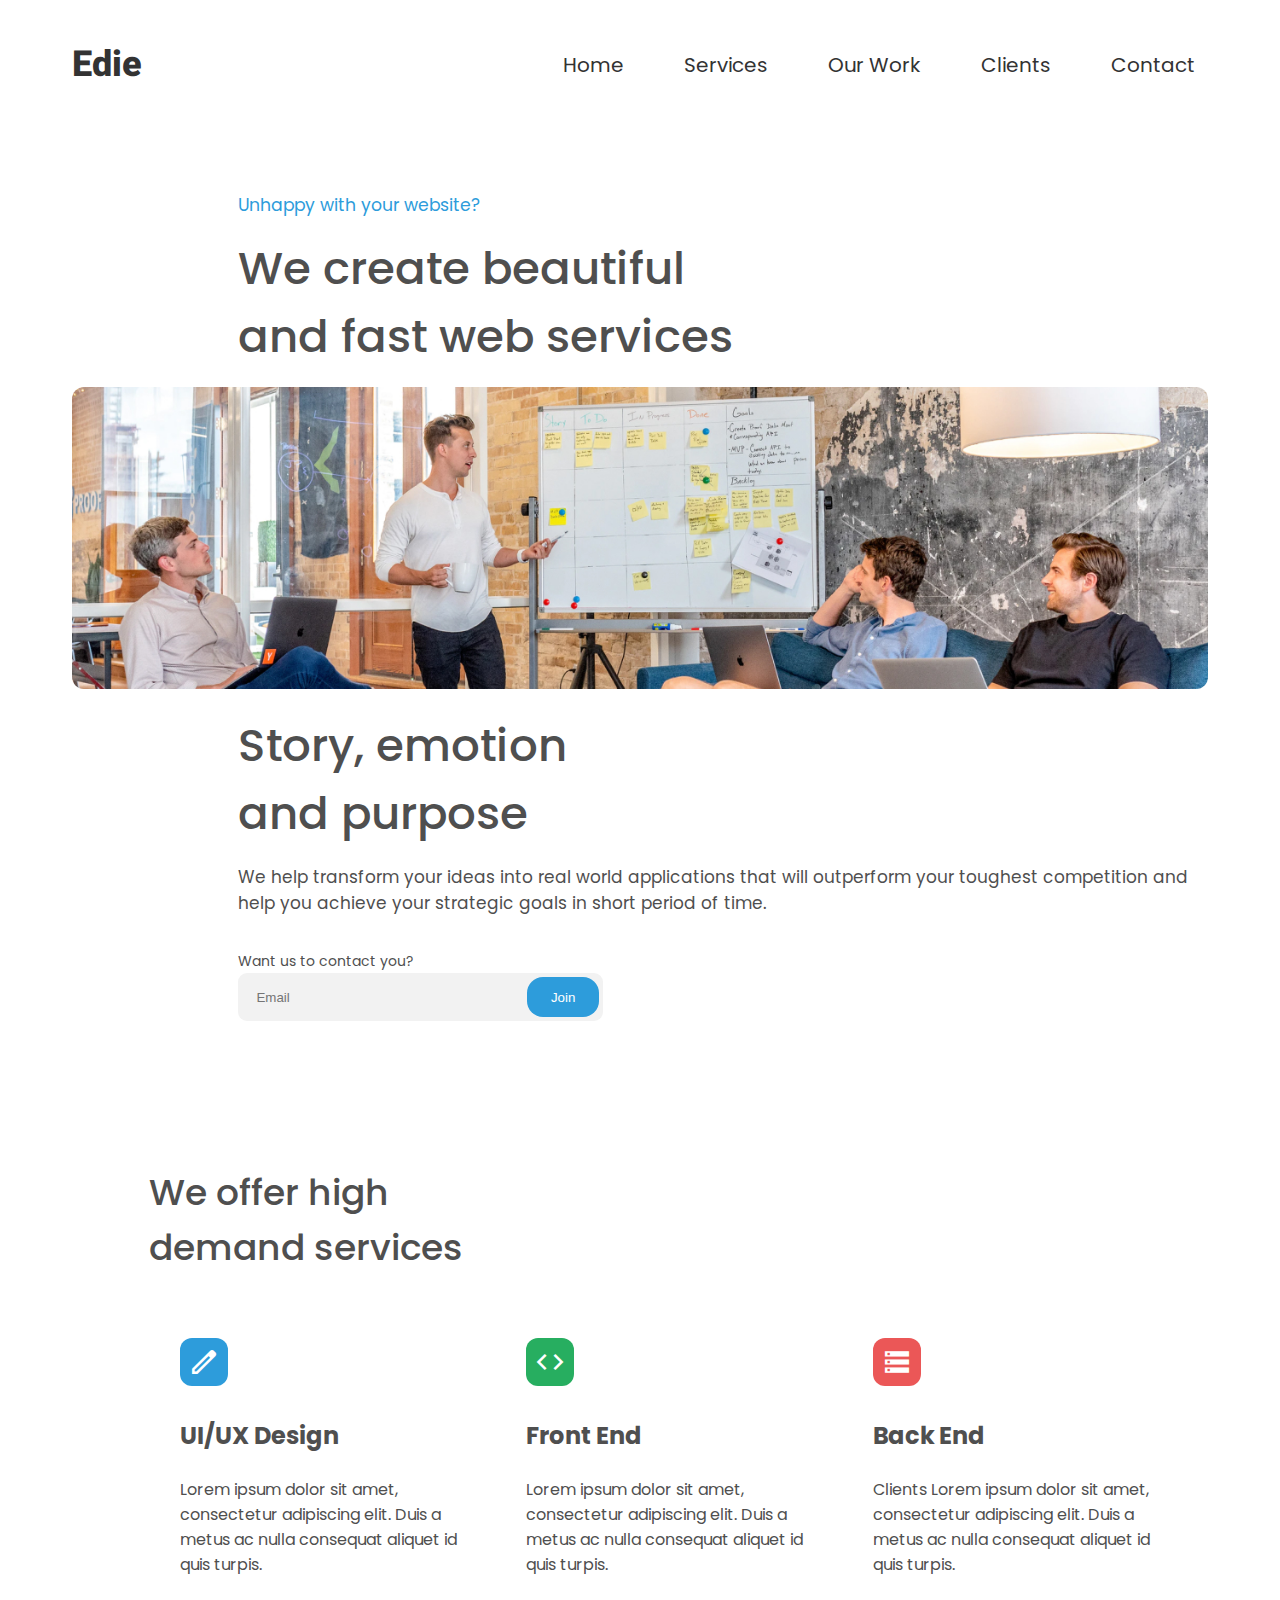
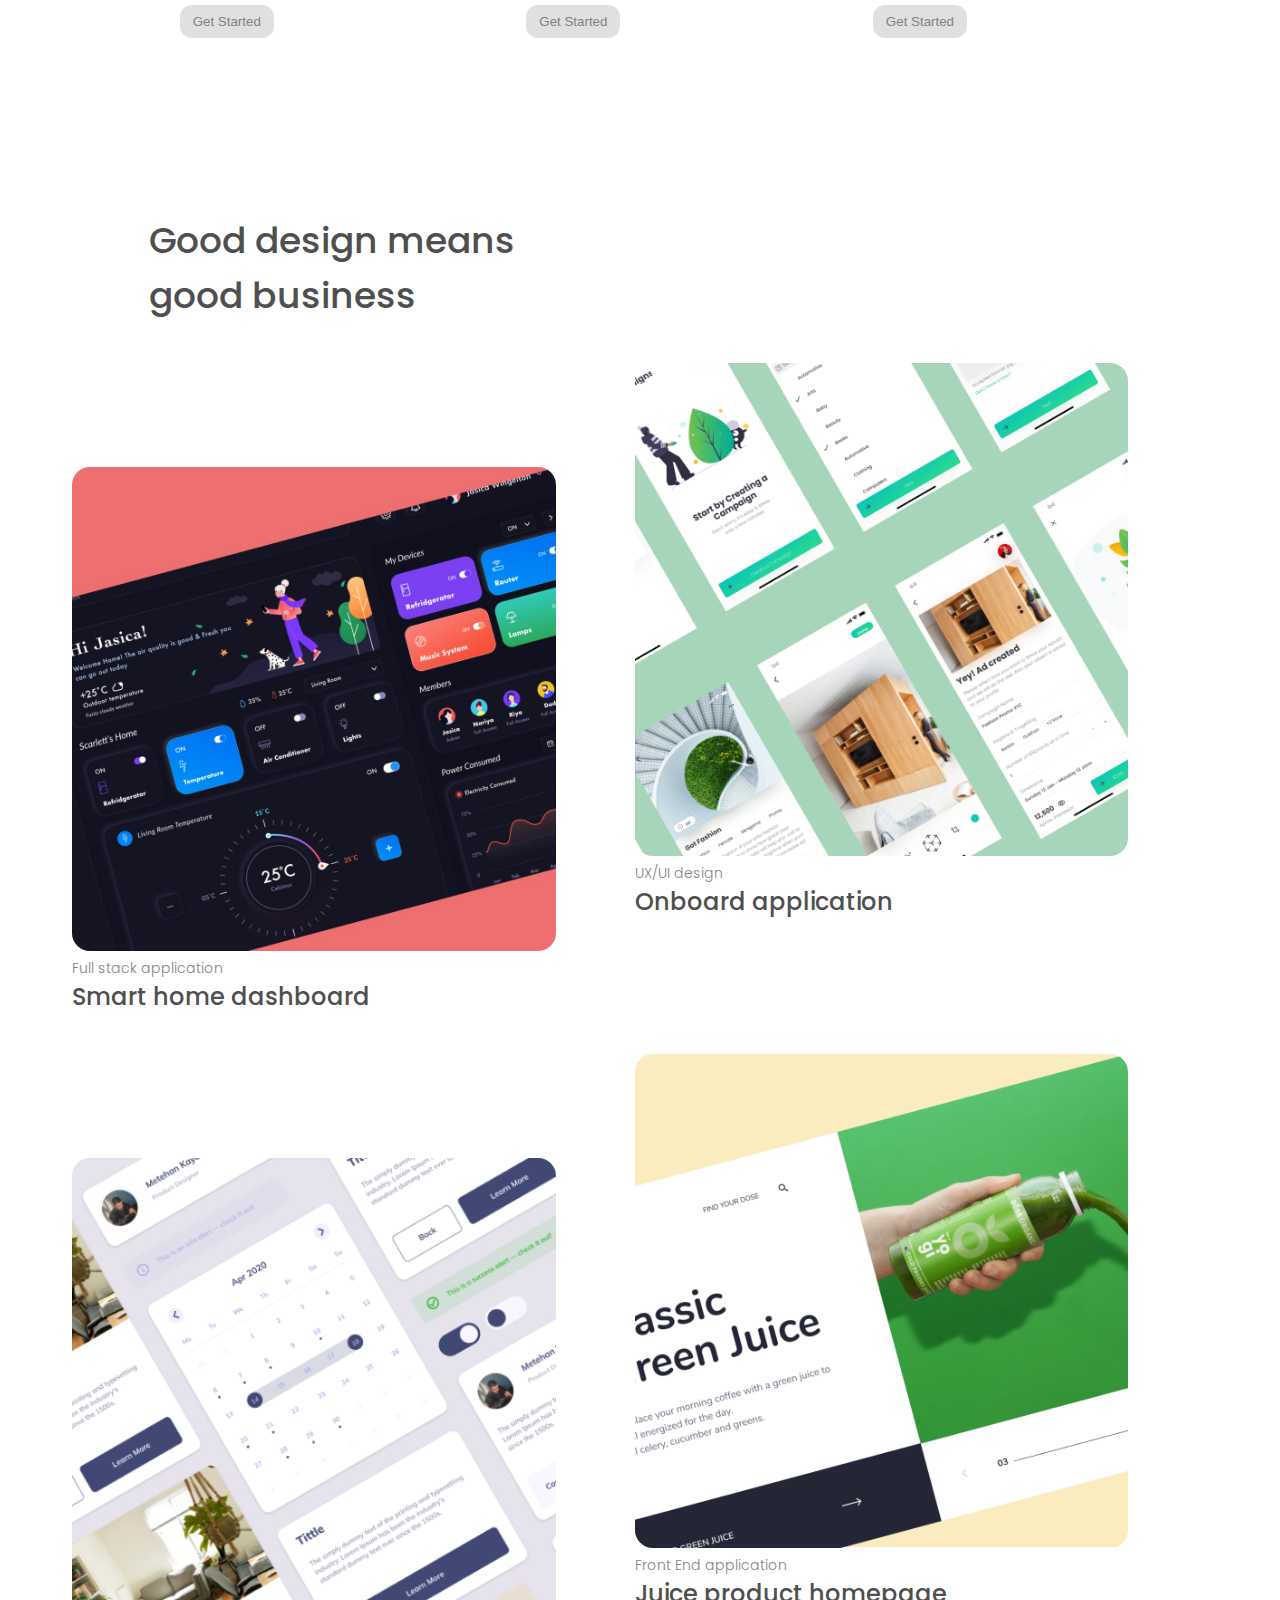
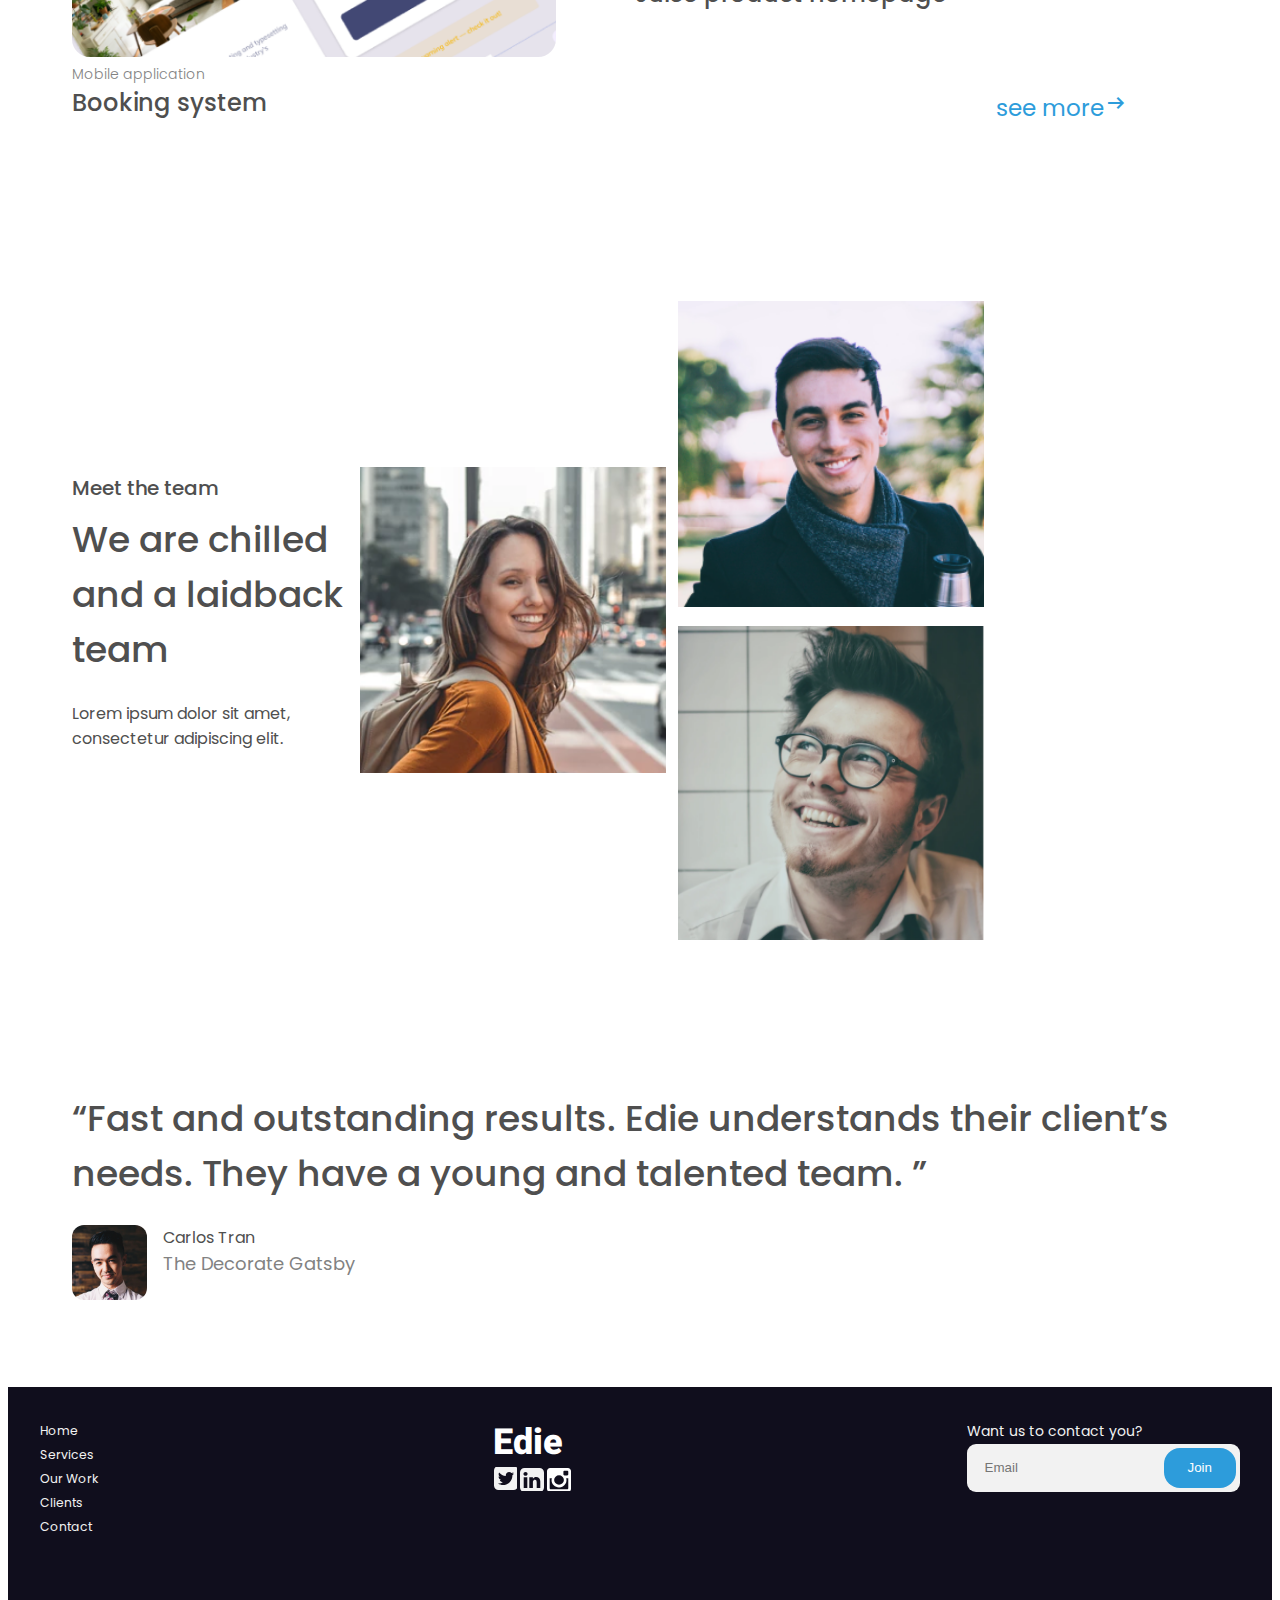
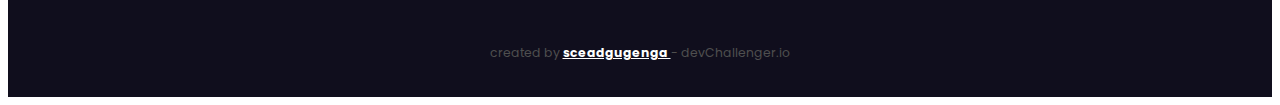
<file: index.html>
<!DOCTYPE html>
<html lang="en">
  <head>
    <meta charset="utf-8" />
    <meta
      name="viewport"
      content="width=device-width, initial-scale=1,
  maximum-scale=5"
    />
    <link rel="preconnect" href="https://fonts.googleapis.com" />
    <link rel="preconnect" href="https://fonts.gstatic.com" crossorigin />
    <link
      href="https://fonts.googleapis.com/css2?family=Heebo:wght@800&family=Montserrat:ital,wght@0,500;1,700&family=Poppins:ital,wght@0,300;0,400;0,500;0,600;0,700;1,300;1,400;1,500;1,700&display=swap"
      rel="stylesheet"
    />
    <link
      rel="stylesheet"
      href="https://fonts.googleapis.com/css2?family=Material+Symbols+Outlined:opsz,wght,FILL,GRAD@48,400,0,0"
    />
    <link rel="stylesheet" href="style.css" />

    <title>Edie</title>
  </head>
  <body>
    <div class="contents">
      <header>
        <div class="logo-wrapper">
          <div class="logo">Edie</div>
        </div>
        <nav id="main-nav" class="menu-closed">
          <div class="menu-item"><a href="#home">Home</a></div>
          <div class="menu-item"><a href="#services">Services</a></div>
          <div class="menu-item"><a href="#our-work">Our Work</a></div>
          <div class="menu-item"><a href="#clients">Clients</a></div>
          <div class="menu-item"><a href="#contact">Contact</a></div>
        </nav>

        <div id="hamburger" class="menu-closed-icon"></div>
      </header>
      <main>
        <div class="main-content">
          <section id="home">
            <p class="opening-q">Unhappy with your website?</p>
            <div class="big-heading">
              We create beautiful <br />
              and fast web services
            </div>
            <div class="hero-wrapper">
              <img
                src="heroImage.jpg"
                alt="Team planning website"
                class="hero"
              />
            </div>

            <div class="big-heading">
              Story, emotion <br />
              and purpose
            </div>
            <p class="big-content">
              We help transform your ideas into real world applications that
              will outperform your toughest competition and help you achieve
              your strategic goals in short period of time.
            </p>
            <form id="contact" class="join-email-wrapper">
              <label for="join-mail-input" class="join-email-lbl"
                >Want us to contact you?</label
              >
              <div class="join-input">
                <input
                  placeholder="Email"
                  type="email"
                  name="join-email-input"
                />
                <button class="join-btn" type="submit">Join</button>
              </div>
            </form>
          </section>
          <section id="services">
            <div class="medium-heading">
              We offer high <br />
              demand services
            </div>
            <div class="service-cards-wrapper">
              <div class="card">
                <div class="icon">
                  <span class="material-symbols-outlined blue-bg">edit</span>
                </div>
                <div class="card-title">UI/UX Design</div>
                <div class="card-content">
                  Lorem ipsum dolor sit amet, consectetur adipiscing elit. Duis
                  a metus ac nulla consequat aliquet id quis turpis.
                </div>
                <button class="get-started">Get Started</button>
              </div>

              <div class="card">
                <div class="icon">
                  <span class="material-symbols-outlined green-bg">code</span>
                </div>
                <div class="card-title">Front End</div>
                <div class="card-content">
                  Lorem ipsum dolor sit amet, consectetur adipiscing elit. Duis
                  a metus ac nulla consequat aliquet id quis turpis.
                </div>
                <button class="get-started">Get Started</button>
              </div>

              <div class="card">
                <div class="icon">
                  <span class="material-symbols-outlined red-bg">storage</span>
                </div>
                <div class="card-title">Back End</div>
                <div class="card-content">
                  Clients Lorem ipsum dolor sit amet, consectetur adipiscing
                  elit. Duis a metus ac nulla consequat aliquet id quis turpis.
                </div>
                <button class="get-started">Get Started</button>
              </div>
            </div>
          </section>

          <section id="our-work">
            <div class="medium-heading">
              Good design means <br />
              good business
            </div>
            <div id="our-work-wrapper">
              <div class="work-wrapper dashboard">
                <div class="work-img-wrapper">
                  <img
                    src="smarthome.jpg"
                    alt="Smart home dash board"
                    class="our-work-img"
                  />
                </div>
                <div class="work-type">Full stack application</div>
                <div class="work-title">Smart home dashboard</div>
              </div>
              <div class="work-wrapper ux-ui">
                <div class="work-img-wrapper">
                  <img
                    src="onboard.png"
                    alt="Onboard application"
                    class="our-work-img"
                  />
                </div>
                <div class="work-type">UX/UI design</div>
                <div class="work-title">Onboard application</div>
              </div>
              <div class="work-wrapper mobile-app">
                <div class="work-img-wrapper">
                  <img
                    src="booking.png"
                    alt="Mobile booking system"
                    class="our-work-img"
                  />
                </div>
                <div class="work-type">Mobile application</div>
                <div class="work-title">Booking system</div>
              </div>
              <div class="work-wrapper product-home">
                <div class="work-img-wrapper">
                  <img
                    src="juice-product.png"
                    alt="Juice product homepage"
                    class="our-work-img"
                  />
                </div>
                <div class="work-type">Front End application</div>
                <div class="work-title">Juice product homepage</div>
                <div class="see-more">
                  see more
                  <span class="material-symbols-outlined">
                    arrow_right_alt
                  </span>
                </div>
              </div>
            </div>
          </section>
          <section id="team">
            <div class="team-text-wrapper">
              <div class="team-small-heading">Meet the team</div>
              <div class="team-desc medium-heading">
                We are chilled and a laidback team
              </div>
              <div class="small-text">
                Lorem ipsum dolor sit amet, consectetur adipiscing elit.
              </div>
            </div>
            <div class="team-group">
              <div class="team-img team-member2">
                <img src="person2.png" alt="Team member 2" />
              </div>
              <div class="team-img team-member1">
                <img src="person1.png" alt="Team member 1" />
              </div>
              <div class="team-img team-member3">
                <img src="person3.png" alt="Team member 3" />
              </div>
            </div>
          </section>
          <section id="clients">
            <q class="medium-heading"
              >Fast and outstanding results. Edie understands their client’s
              needs. They have a young and talented team.
            </q>
            <div class="client-wrapper">
              <div class="client-img-wrapper">
                <img src="person4.png" alt="Carlos Trans Avatar" />
              </div>
              <div class="client-info-wrapper">
                <div class="name">Carlos Tran</div>
                <div class="company">The Decorate Gatsby</div>
              </div>
            </div>
          </section>
        </div>
      </main>
    </div>
    <footer>
      <div class="footer-wrapper">
        <nav id="footer-nav">
          <div class="menu-item"><a href="#home">Home</a></div>
          <div class="menu-item"><a href="#services">Services</a></div>
          <div class="menu-item"><a href="#our-work">Our Work</a></div>
          <div class="menu-item"><a href="#clients">Clients</a></div>
          <div class="menu-item"><a href="#contact">Contact</a></div>
        </nav>
        <div class="footer-center-wrapper">
          <div class="footer-logo-wrapper">
            <div class="logo">Edie</div>
          </div>
          <div class="social-media">
            <img src="twitter.svg" alt="" srcset="" />
            <img src="linkedin.svg" alt="" srcset="" />
            <img src="instagram.svg" alt="" srcset="" />
          </div>
        </div>
        <form class="join-email-wrapper">
          <label for="join-mail-input" class="join-email-lbl"
            >Want us to contact you?</label
          >
          <div class="join-input">
            <input placeholder="Email" type="email" name="join-email-input" />
            <button class="join-btn" type="submit">Join</button>
          </div>
        </form>
      </div>
      <div class="created-by">
        created by
        <a href="https://github.com/sceadgugenga/"> sceadgugenga </a> -
        devChallenger.io
      </div>
    </footer>
  </body>
  <script src="script.js"></script>
</html>
</file>
<file: style.css>
:root {
  --main-font-family: "Poppins", sans-serif;
  --logo-font-family: "Heebo", sans-serif;
  --content-font-color: #4f4f4f;
  --heading-font-color: #333333;
  --dk-color-1: #828282;
  --dk-color-2: #100e1d;
  --accent-color-1: #eb5757;
  --accent-color-2: #2d9cdb;
  --lt-color-1: #ffffff;
  --lt-color-2: #f2f2f2;
  --lt-color-3: #e0e0e0;
  --content-indent: 6vw;
  --desktop-home-indent: 13vw;

  --our-work-img-size: clamp(59px, 300px + 17vw, 600px);
  /* --our-work-img-height: clamp(59px, 300px + 3vw, 650px); */
}
main {
  display: flex;
  justify-content: center;
}
body {
  font-family: var(--main-font-family);
  color: var(--content-font-color);
}
header {
  display: flex;
  justify-content: space-around;
}

/* Helper  */
.white-bg {
  background-color: var(--lt-color-1);
}
.black-bg {
  background: #100e1d;
}
.green-bg {
  background: #27ae60;
}

.blue-bg {
  background: #2d9cdb;
}
.red-bg {
  background: #eb5757;
}
.big-content {
  font-size: clamp(0.75rem, 0.5rem + 0.7vw, 1.125rem);
}
/* Navigation */
.logo-wrapper {
  flex-grow: 1;
}
.nav-wrapper {
  grid-row: 1 / 2;
}
#main-nav {
  display: flex;
  position: absolute;

  line-height: 3em;
  justify-items: center;
  width: 100vw;
  height: 100vh;
  align-items: center;
  flex-direction: column;
  /* justify-content: center; */
  background: var(--lt-color-1);

  z-index: 99;
  top: 0;
  left: 0;
  padding-top: 5rem;
  font-size: clamp(1rem, 1vw + 0.5rem, 1.25rem);
}

.menu-item:hover {
  border-bottom: 2px solid var(--main-font-color);
  font-weight: 700;
  border-bottom: 1px solid;
}

.menu-item > a {
  text-decoration: none;
}

#hamburger {
  z-index: 100;
  transform: rotate(90deg);
  font-weight: 700;
  font-size: 1.5em;
  margin-right: 1vw;
}

.logo {
  font-family: var(--logo-font-family);
  color: var(--heading-font-color);
  font-weight: 800;
  font-size: clamp(1.5rem, 2vw + 1rem, 2.25rem);
}

.menu-closed {
  opacity: 0;
  visibility: hidden;
}
.menu-open {
  opacity: 1;
  visibility: visible;
}
.menu-closed-icon::before {
  content: "|||";
  transform: rotate(90deg);
}

.menu-open-icon:before {
  content: "X";
}
.menu-item > a,
.menu-item > a:visited {
  color: var(--heading-font-color);
}
secondary-bg-color

/* Content */
h1,
h2,
h3,
h4,
h5,
h6 {
  font-family: var(--heading-font-family);
}
.main-content {
  display: flex;
  flex-direction: column;
  gap: 3em;
  margin-top: min(9vw, 140px);
}

#home {
  margin-left: var(--content-indent);
  margin-top: -2rem;
}
.opening-q {
  color: var(--accent-color-2);
  font-size: clamp(0.75rem, 0.6rem + 0.6vw, 1.125rem);
}
.big-heading {
  font-size: clamp(1.5rem, 0.9rem + 2.4vw, 3rem);
  font-weight: 500;
}
.hero-wrapper {
  margin-top: 1rem;
  margin-bottom: 1rem;
  margin-left: calc(var(--negative-content-indent) * -1);
}
.hero {
  width: 100%;
  border-radius: 12px;
}

.get-started {
  background: var(--lt-color-3);
  color: var(--dk-color-1);
  border: 0;
  padding: 9px 13px;
  border-radius: 12px;
  margin-top: 1.75rem;
}

.medium-heading {
  font-size: clamp(1.5rem, 0.9rem + 2.4vw, 2.25rem);
  font-weight: 500;
  margin-left: var(--content-indent);
}

.big-content {
  margin: 1rem auto 2rem;
}

.join-email-lbl {
  font-size: clamp(0.625rem, 0.4rem + 0.6vw, 0.875rem);
}

.join-input > input {
  border: none;

  background: none;

  flex-grow: 1;
  outline: none;
  border-radius: 12px;
  margin-left: 1rem;
}
.join-input > input::placeholder,
.join-input > input::-moz-placeholder,
.join-input > input::-webkit-input-placeholder {
  color: var(--dk-color-1);
}

.join-input {
  justify-content: end;
  justify-content: space-between;
  background: var(--lt-color-2);
  height: 3rem;
  border-radius: 9px;
  display: flex;
  max-width: 365px;
}
.join-btn {
  background: var(--accent-color-2);
  border: none;
  border-radius: 16px;
  padding: 0.25rem 1.5rem;
  color: var(--lt-color-1);
  font-weight: 500;
  height: 2.5rem;
  align-self: center;
  margin-right: 0.25rem;
}
/* Service */

.service-cards-wrapper {
  display: flex;
  flex-direction: column;
}
.icon > span {
  color: var(--lt-color-1);
  border-radius: 12px;
  font-size: 2rem;
  padding: 0.5rem;
}
.card-title {
  font-size: 1.5rem;
  font-weight: 700;
  margin-top: 2rem;
}

.card {
  background: var(--lt-color-1);
  margin-top: 2rem;
  padding: 1.93rem;
}
.card:hover > .get-started {
  color: var(--lt-color-1);
  background: var(--accent-color-2);
  font-weight: 500;
}

.card:hover {
  box-shadow: 3px 3px 10px rgba(155, 155, 155, 0.8);
  border-radius: 12px;
}

.card-content {
  margin-top: 1.5rem;
}
/* Our Work */

.work-wrapper {
  margin-top: 2.5rem;
}

.our-work-img {
  width: 100%;
  border-radius: 18px;
}
.work-type {
  color: var(--accent-color-2);
  font-weight: 300;
  font-size: clamp(0.75rem, 0.2rem + 2vw, 0.875rem);
}

.work-img-wrapper {
  width: 100%;
  /* height: var(--our-work-img-size); */
}
.work-type {
  color: var(--dk-color-1);
  font-weight: 300;
  font-size: clamp(0.75rem, 0.4rem + 0.7vw, 0.875rem);
}
.work-title {
  font-size: clamp(1.125rem, 0.8rem + 1vw, 1.5rem);
  font-weight: 500;
}

.see-more {
  color: var(--accent-color-2);
  display: flex;
  margin: 5rem auto 0;
  font-size: clamp(1.125rem, 0.8rem + 0.8vw, 1.5rem);
  justify-content: end;
}
.see-more > .material-symbol-outlined {
  align-self: end;
}
section {
  margin-top: 6rem;
}
/* Our Team */
.team-group {
  display: grid;
  grid-template-columns: repeat(auto-fit, minmax(100px, 1fr));
  /* grid-template-rows: auto auto; */
  gap: 0.75rem;
  margin-top: 2rem;
}
#team {
  display: flex;
  flex-wrap: wrap;
}
.team-text-wrapper {
  align-self: center;
}
.team-group > img {
  width: 100%;
  border-radius: 12px;
}

.team-member1 {
  grid-area: 1/2/2/3;
}
.team-member2 {
  grid-area: 2/2/3/3;
}
.team-member3 {
  grid-area: 1/1/3/2;
  align-self: center;
}

.team-desc.medium-heading {
  font-size: 2.25rem;
  width: 18rem;
  margin-bottom: 1.5rem;
  font-weight: 500;
  margin-left: 0;
}
.team-img > img {
  width: 100%;
}

.small-text {
  font-size: 1rem;
  width: 18rem;
}

.team-small-heading {
  font-size: clamp(0.75rem, 0.6rem + 0.6vw, 1.125rem);
  color: var();
  font-size: 1.25rem;
  line-height: 3rem;
  font-weight: 500;
}

.client-wrapper {
  display: grid;
  grid-template-columns: auto 1fr;
  margin-top: 1.5rem;
  margin-bottom: 5rem;
  gap: 1rem;
}
.client-img-wrapper > img {
  width: 75px;
  border-radius: 12px;
}

.name {
  display: flex;
  flex-direction: column;
}
.client-img-wrapper {
  width: 94%;
}
.company {
  font-size: 1.125rem;
  color: var(--dk-color-1);
}

#clients {
  margin-top: 6rem;
}
q.medium-heading {
  margin-left: 0;
}

footer {
  font-size: 0.77em;
  padding: 2rem;
  line-height: 1.5rem;
  display: grid;
  background: var(--dk-color-2);
}
.footer-wrapper {
  display: flex;
  justify-content: space-between;
  flex-direction: column;
}
.footer-wrapper > * {
  color: var(--lt-color-2);
}
#footer-nav {
  margin-bottom: 3rem;
}
.footer-logo-wrapper > .logo {
  color: var(--lt-color-1);
  line-height: 3rem;
}

#footer-nav > .menu-item > a {
  color: var(--lt-color-2);
}
#footer-nav:hover > .menu-item {
  border: none;
}
.created-by {
  align-self: center;
  margin-top: 6vh;
  justify-self: center;
}

.created-by > a {
  color: var(--lt-color-1);
  font-weight: 700;
}
.social-media {
  margin-bottom: 2rem;
}

/* 700px is the min size required for the top menu to remain at 1rem and still fit on one line   */
@media (min-width: 700px) {
  #home {
    margin-left: 13vw;
  }
  .hero-wrapper {
    margin-left: -13vw;
  }

  .service-cards-wrapper {
    margin-left: 6vw;
  }

  /* navigation */
  .menu-closed-icon::before {
    content: "";
    transform: rotate(0);
  }
  .menu-open-icon:before {
    content: "";
  }

  #main-nav {
    display: flex;
    position: relative;
    line-height: 1.5em;
    width: auto;
    height: auto;
    flex-direction: row;
    gap: 3em;
    opacity: 1;
    right: 2vw;
    background: none;
    visibility: visible;
    padding-top: 0;
  }

  .service-cards-wrapper {
    flex-direction: row;
  }

  /* content */
  .contents {
    margin: 3vw 5vw 0 5vw;
  }

  .service-cards-wrapper {
    flex-direction: row;
  }

  #our-work-wrapper {
    display: grid;
    grid-template-columns: auto auto;
    grid-template-rows: auto auto;
  }
  .work-wrapper {
    width: 86%;
  }
  .work-wrapper:nth-child(1) {
    grid-area: 1 / 1 / 2 /2;
    margin-top: 9rem;
  }
  .work-wrapper:nth-child(2) {
    grid-area: 1 / 2 / 2 /3;
  }
  .work-wrapper:nth-child(3) {
    grid-area: 2 / 1 / 3 /2;
    margin-top: 9rem;
  }
  .work-wrapper:nth-child(4) {
    grid-area: 2 / 2 / 3 /3;
  }

  .footer-wrapper {
    flex-direction: row;
  }
}
</file>
